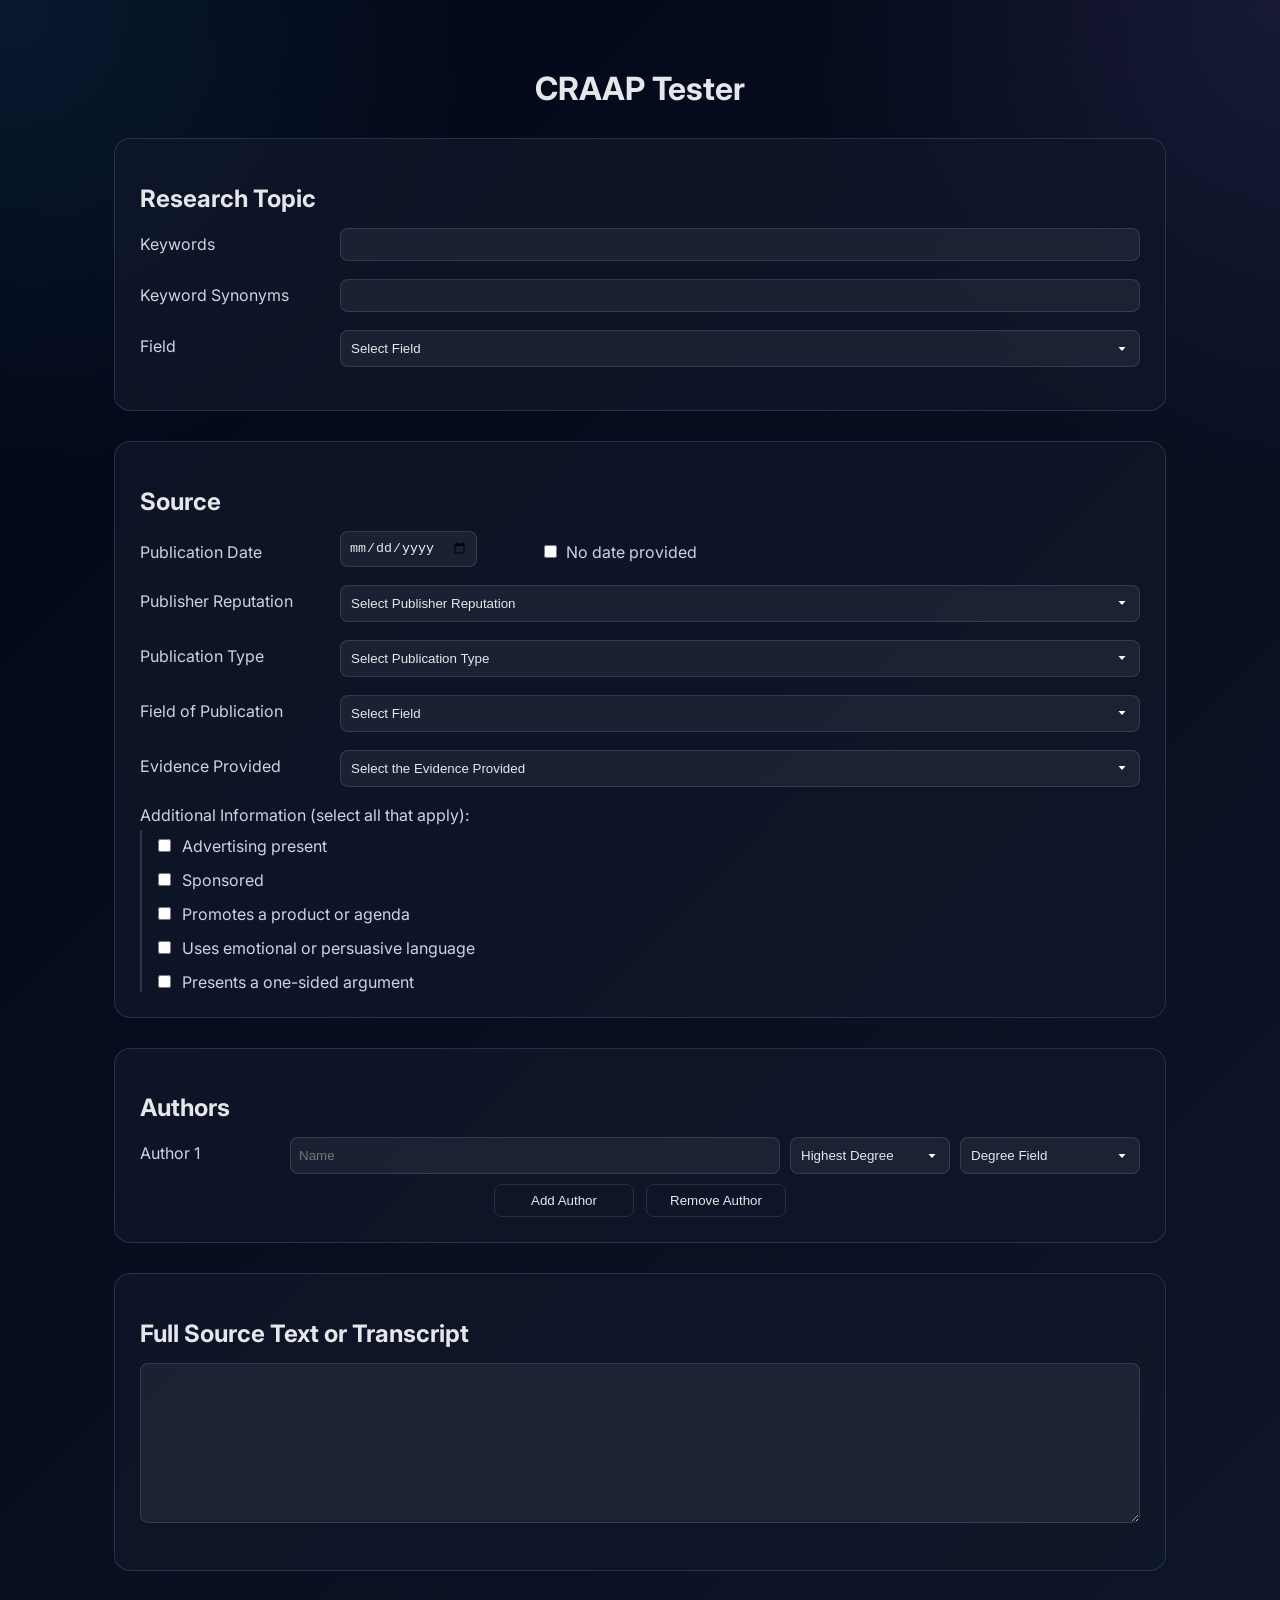
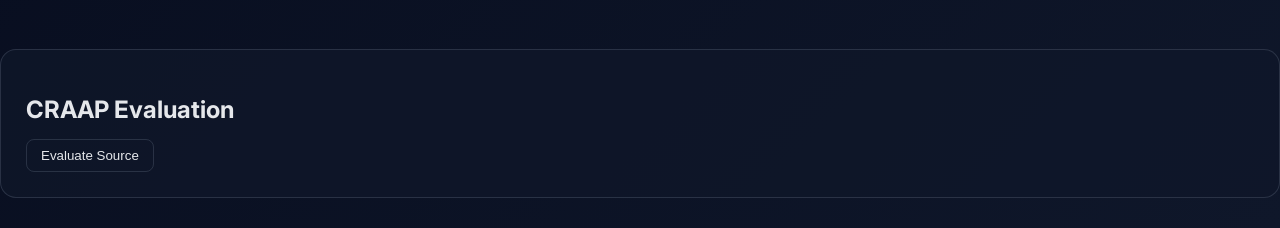
<file: index.html>
<!DOCTYPE html>
<html lang="en">
<head>
<meta charset="UTF-8">
<title>CRAAP Tester</title>

<link rel="stylesheet" href="style.css">

<link href="https://fonts.googleapis.com/css2?family=Inter:wght@400;600&family=Exo+2:wght@500;600&display=swap" rel="stylesheet">
</head>

<body>

<div class="main-container">

  
<!-- TITLE OF PAGE-->
<h1>CRAAP Tester</h1>


  
<!-- CONTAINER ONE -->
<div class="container">
  <h2>Research Topic</h2>

 <!-- KEYWORDS -->
<div class="row">
  <label>Keywords</label>
  <input type="text" id="keywords">
</div>

 <!-- SYNONYMS -->
<div class="row">
  <label>Keyword Synonyms</label>
  <input type="text" id="synonyms">
</div>

  <!-- TOPIC FIELD -->
<div class="row">
  <label>Field</label>
  <select id="topicField">
    <option>Select Field</option>
    <option>Health & Medical Sciences</option>
    <option>Physical Sciences (Physics, Chemistry)</option>
    <option>Engineering & Technology (Computer Science)</option>
    <option>Social Sciences (Psychology, Economics, Political Science, Anthropology)</option>
    <option>Humanities (History, Philosophy, Literature, Religion)</option>
    <option>Other</option>
  </select>
</div>
</div>
  
<!-- END OF CONTAINER ONE-->

  
<!-- CONTAINER TWO -->
<div class="container">
  <h2>Source</h2>

  <!-- PUBLICATION DATE -->
  <div class="row date-row">
    <label>Publication Date</label>
    <input type="date" id="pubDate">
    <label class="checkbox-label">
      <input type="checkbox" onclick="toggleDate()"> No date provided
    </label>
  </div>

  <!-- PUBLISHER NAME -->

  <div class="row">
  <label>Publisher Reputation</label>
  <select>
    <option>Select Publisher Reputation</option>
      <option>Highly reputable (peer-reviewed, established institutions)</option>
      <option>Generally reputable (well-known organizations, edited content)</option>
      <option>Mixed reputation (quality varies, may contain bias)</option>
      <option>Low reputation (little oversight, unverified content)</option>
      <option>Unknown / Unclear</option>
  </select>  
  </div>

  <!-- PUBLISHER TYPE -->
  <div class="row">
  <label>Publication Type</label>
  <select>
    <option>Select Publication Type</option>
     <option>Scholarly Journals</option>
     <option>Academic & Research Sources (Conferences, White Papers)</option>
     <option>Government & International Organizations</option>
     <option>News & Journalism (Newspapers, Magazines, Investigative, Financial)</option>
     <option>Documentary</option>
     <option>Corporate & Marketing Content (Branded Media, Ads)</option>
     <option>Online & User-Generated Content (Blogs, Social Media, Podcasts)</option>
     <option>Legal / Court Documents</option>
     <option>Other</option>
  </select>
  </div>


<div class="row">
  <label>Field of Publication</label>
  <select id="sourceField">
    <option>Select Field</option>
    <option>Health & Medical Sciences</option>
    <option>Physical Sciences (Physics, Chemistry)</option>
    <option>Engineering & Technology (Computer Science)</option>
    <option>Social Sciences (Psychology, Economics, Political Science, Anthropology)</option>
    <option>Humanities (History, Philosophy, Literature, Religion)</option>
    <option>Other</option>
  </select>
</div>
  
<div class="row">
  <label>Evidence Provided</label>
  <select id="evidence">
    <option>Select the Evidence Provided</option>
    <option>Full citations/links provided</option>
    <option>Some citations/ links provided</option>
    <option>One citation/ link provided</option>
    <option>No citations/ links provided</option>
  </select>
</div>

  
  <label>Additional Information (select all that apply):</label>
  <div class="checkbox-group">
    <label><input type="checkbox"> Advertising present</label>
    <label><input type="checkbox"> Sponsored</label>
    <label><input type="checkbox"> Promotes a product or agenda</label>
    <label><input type="checkbox"> Uses emotional or persuasive language</label>
    <label><input type="checkbox"> Presents a one-sided argument</label>
  </div>
</div>


<!-- AUTHORS -->
<div class="container">
  <h2>Authors</h2>

  <div id="authors"></div>

  <div class="author-buttons">
    <button type="button" onclick="addAuthor()">Add Author</button>
    <button type="button" onclick="removeAuthor()">Remove Author</button>
  </div>
</div>
  
  <!-- FULL TEXT -->
<div class="container">
  <h2>Full Source Text or Transcript</h2> 
  <div class="row full">
<textarea id="sourceText"></textarea>
  </div>
</div>

</div>
</div>

<div class="container">
  <h2>CRAAP Evaluation</h2>

  <button onclick="runCRAAP()">Evaluate Source</button>

  <div id="results"></div>
</div>
  
<script>

let authorCount = 0;

/* DEGREE DROPDOWN */
function degreeDropdown() {
  return `
    <select>
      <option>Highest Degree</option>
      <option>Doctorate (PhD, MD, etc)</option>
      <option>Masters</option>
      <option>Bachelors</option>
      <option>High School</option>
      <option>No degree listed</option>
    </select>
  `;
}

/* FIELD DROPDOWN */
function fieldSelect() {
  return `
    <select>
      <option>Degree Field</option>
      <option>Health & Medical Sciences</option>
      <option>Physical Sciences</option>
      <option>Engineering & Technology</option>
      <option>Social Sciences</option>
      <option>Humanities</option>
      <option>Other</option>
      <option>Unknown</option>
    </select>
  `;
}

/* ADD AUTHOR */
function addAuthor() {
  authorCount++;

  const div = document.createElement('div');
  div.className = 'author-row';

  div.innerHTML = `
    <label>Author ${authorCount}</label>
    <input type="text" placeholder="Name">
    ${degreeDropdown()}
    ${fieldSelect()}
  `;

  document.getElementById('authors').appendChild(div);
}

/* REMOVE AUTHOR */
function removeAuthor() {
  const container = document.getElementById('authors');
  if (container.children.length > 0) {
    container.removeChild(container.lastChild);
    authorCount--;
  }
}

/* START WITH ONE AUTHOR */
addAuthor();

function runCRAAP() {

  /* ========= GET VALUES ========= */

  const topicField = document.getElementById('topicField').value.toLowerCase();

  const keywords = document.getElementById('keywords').value
    .toLowerCase()
    .split(',')
    .map(t => t.trim())
    .filter(t => t);

  const synonyms = document.getElementById('synonyms').value
    .toLowerCase()
    .split(',')
    .map(t => t.trim())
    .filter(t => t);

  const text = document.getElementById('sourceText').value.toLowerCase();

  const sourceField = document.getElementById('sourceField').value.toLowerCase();

  const evidence = document.getElementById('evidence').value;

  const checks = document.querySelectorAll('.checkbox-group input:checked');
  const authorRows = document.querySelectorAll('.author-row');


  /* ========= 1. CURRENCY ========= */

  let currency = 3;

  if (topicField.includes("health") || topicField.includes("technology")) {
    currency = 5;
  } 
  else if (topicField.includes("science")) {
    currency = 4;
  }


  /* ========= 2. RELEVANCE ========= */

  let matchCount = 0;
  let allTerms = [...keywords, ...synonyms];

  allTerms.forEach(term => {
    if (text.includes(term)) {
      matchCount++;
    }
  });

  let relevance = Math.min(5, matchCount);


  /* ========= 3. AUTHORITY ========= */

  let authority = 0;

  authorRows.forEach(row => {
    const selects = row.querySelectorAll('select');

    let degree = selects[0].value;
    let field = selects[1].value.toLowerCase();

    if (field === sourceField) {
      authority += 2;
    }

    if (sourceField.includes("health") && degree.includes("Doctorate")) {
      authority += 3;
    } 
    else if (sourceField.includes("journalism") && degree.includes("Bachelors")) {
      authority += 2;
    } 
    else if (degree.includes("Masters")) {
      authority += 2;
    }
  });

  authority = Math.min(5, authority);


  /* ========= 4. PURPOSE ========= */

  let purpose = 5 - checks.length;
  if (purpose < 1) purpose = 1;


  /* ========= 5. ACCURACY ========= */

  let accuracy = 3;

  if (evidence.includes("Full")) accuracy = 5;
  else if (evidence.includes("Some")) accuracy = 4;
  else if (evidence.includes("One")) accuracy = 2;
  else if (evidence.includes("No")) accuracy = 1;


  /* ========= TOTAL ========= */

  let total = currency + relevance + authority + purpose + accuracy;


  /* ========= FEEDBACK ========= */

  let message = "";

  if (total >= 22) {
    message = "✅ Strong source – highly credible and relevant.";
  } else if (total >= 16) {
    message = "⚠️ Moderate source – use with caution.";
    } else {
    message = "❌ Weak source – not recommended.";
  }


  /* ========= OUTPUT ========= */

/* ========= OUTPUT ========= */

document.getElementById("results").innerHTML = `

  <h3>🔍 Detailed CRAAP Breakdown</h3>

  <p><strong>Currency: ${currency}/5</strong><br>
  Based on your selected field (<em>${topicField}</em>), this topic typically requires 
  ${currency === 5 ? "very recent information" : currency === 4 ? "fairly recent information" : "moderately recent information"}.
  </p>

  <p><strong>Relevance: ${relevance}/5</strong><br>
  Found <strong>${matchCount}</strong> keyword matches in the text.<br>
  Keywords used: ${allTerms.join(', ') || "None provided"}.
  </p>

  <p><strong>Authority: ${authority}/5</strong><br>
  Evaluated ${authorRows.length} author(s).<br>
  Points were added based on:
  <ul>
    <li>Matching field with source</li>
    <li>Highest degree level</li>
    <li>Relevance of expertise</li>
  </ul>
  </p>

  <p><strong>Purpose: ${purpose}/5</strong><br>
  ${checks.length} potential bias indicator(s) selected.<br>
  Each reduces objectivity (advertising, emotional language, etc.).
  </p>

  <p><strong>Accuracy: ${accuracy}/5</strong><br>
  Evidence selected: <em>${evidence}</em>.<br>
  More citations = higher accuracy score.
  </p>

  <hr>

  <h3>Total Score: ${total} / 25</h3>
  <p><strong>${message}</strong></p>

  <p><em>This score combines Currency, Relevance, Authority, Purpose, and Accuracy to evaluate the credibility of the source.</em></p>

`;
}
  
</script>
</file>
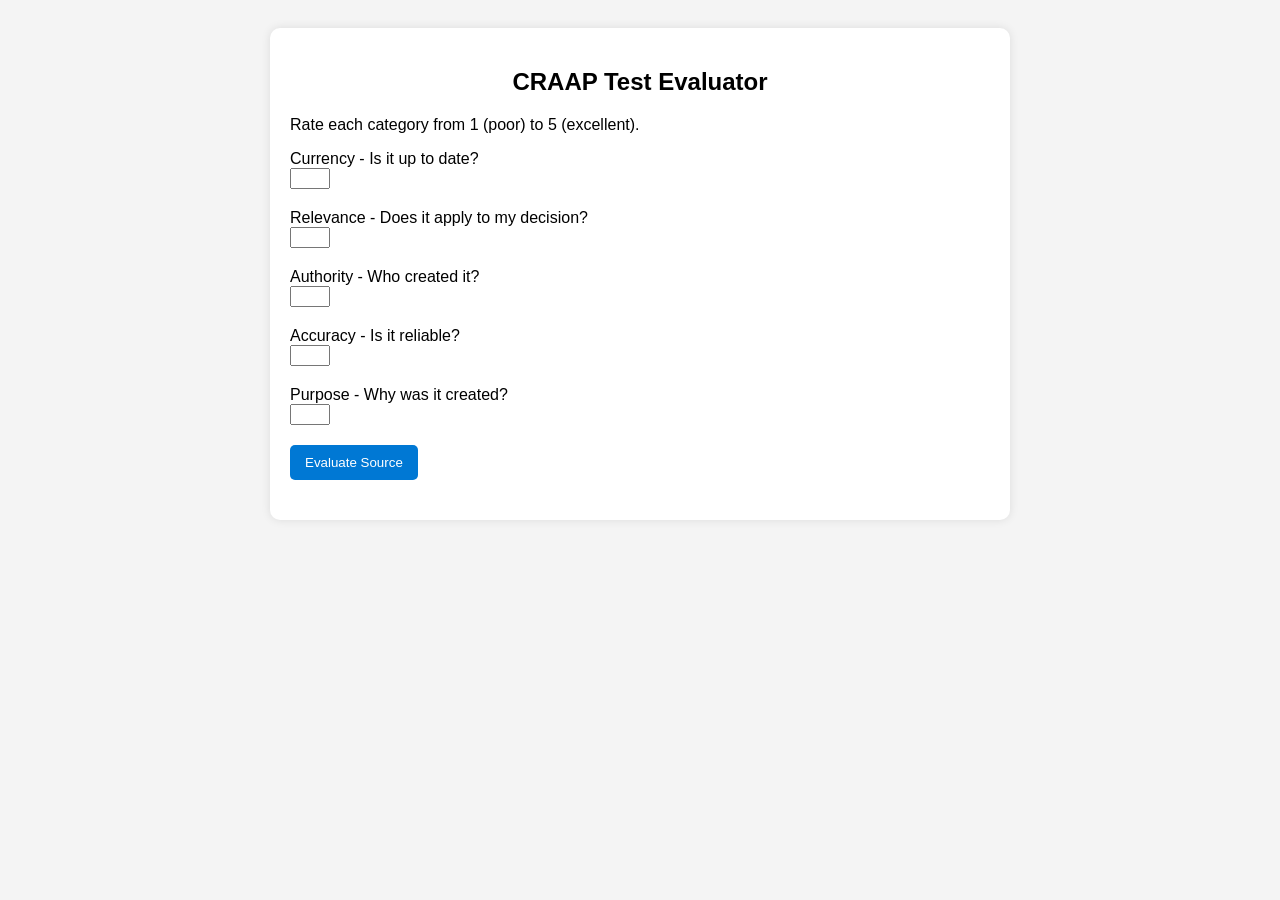
<file: miniCRAAPtester.html>
<!DOCTYPE html>
<html lang="en">
<head>
<meta charset="UTF-8">
<meta name="viewport" content="width=device-width, initial-scale=1.0">
<title>CRAAP Test Evaluator</title>

<style>
body {
  font-family: Arial, sans-serif;
  padding: 20px;
  background: #f4f4f4;
}

.container {
  max-width: 700px;
  margin: auto;
  background: #fff;
  padding: 20px;
  border-radius: 10px;
  box-shadow: 0 0 10px rgba(0,0,0,0.1);
}

h2 {
  text-align: center;
}

.question {
  margin-bottom: 20px;
}

button {
  padding: 10px 15px;
  border: none;
  background: #0078d4;
  color: white;
  border-radius: 5px;
  cursor: pointer;
}

.result {
  margin-top: 20px;
  font-weight: bold;
}
</style>
</head>

<body>

<div class="container">
  <h2>CRAAP Test Evaluator</h2>
  <p>Rate each category from 1 (poor) to 5 (excellent).</p>

  <div class="question">
    <label>Currency - Is it up to date?</label><br>
    <input type="number" min="1" max="5" id="currency">
  </div>

  <div class="question">
    <label>Relevance - Does it apply to my decision?</label><br>
    <input type="number" min="1" max="5" id="relevance">
  </div>

  <div class="question">
    <label>Authority - Who created it?</label><br>
    <input type="number" min="1" max="5" id="authority">
  </div>

  <div class="question">
    <label>Accuracy - Is it reliable?</label><br>
    <input type="number" min="1" max="5" id="accuracy">
  </div>

  <div class="question">
    <label>Purpose - Why was it created?</label><br>
    <input type="number" min="1" max="5" id="purpose">
  </div>

  <button onclick="calculateScore()">Evaluate Source</button>

  <div class="result" id="result"></div>
</div>

<script>
function calculateScore() {
  let currency = +document.getElementById('currency').value || 0;
  let relevance = +document.getElementById('relevance').value || 0;
  let authority = +document.getElementById('authority').value || 0;
  let accuracy = +document.getElementById('accuracy').value || 0;
  let purpose = +document.getElementById('purpose').value || 0;

  let total = currency + relevance + authority + accuracy + purpose;
  let message = '';

  if (total >= 20) {
    message = '✅ Strong source – highly reliable and relevant.';
  } else if (total >= 15) {
    message = '⚠️ Decent source – use with some caution.';
  } else {
    message = '❌ Weak source – consider finding a better one.';
  }

  document.getElementById('result').innerText =
    'Total Score: ' + total + '/25\n' + message;
}
</script>

</body>
</html>
</file>
<file: style.css>
:root {
  --bg: #020617;
  --bg-2: #0f172a;
  --surface: rgba(15, 23, 42, 0.8);
  --border: rgba(148, 163, 184, 0.2);

  --text: #e5e7eb;
  --muted: #94a3b8;
  --soft: #cbd5e1;

  --accent: #38bdf8;
}

* {
  box-sizing: border-box;
}

body {
  margin: 0;
  font-family: Inter, sans-serif;
  color: var(--text);

  background:
    radial-gradient(circle at top left, rgba(56,189,248,0.1), transparent 30rem),
    radial-gradient(circle at top right, rgba(167,139,250,0.1), transparent 30rem),
    linear-gradient(135deg, var(--bg), var(--bg-2));
}

/* MAIN WIDTH */
.main-container {
  width: min(100%, 1100px);
  margin: auto;
  padding: 3rem 1.5rem;
}

h1 {
  text-align: center;
  margin-bottom: 30px;
}

.container {
  background: var(--surface);
  border: 1px solid var(--border);
  border-radius: 16px;
  padding: 25px;
  margin-bottom: 30px;
}

.container h2 {
  margin-bottom: 15px;
}

/* ✅ CLEAN 2-COLUMN FORM LAYOUT */
.row {
  display: grid;
  grid-template-columns: 180px 1fr;
  gap: 10px 20px;
  align-items: start;
  margin-bottom: 18px;
}

/* ✅ FULL WIDTH ROW (checkbox sections, text areas) */
.row.full {
  display: block;
}

/* ✅ LABELS */
label {
  color: var(--soft);
  padding-top: 6px;
}

/* ✅ FULL ROW LABELS */
.row.full > label {
  display: block;
  margin-bottom: 8px;
}

/* ✅ FORM INPUTS */
input, select, textarea {
  background: rgba(255,255,255,0.06);
  border: 1px solid var(--border);
  color: var(--text);
  padding: 8px;
  border-radius: 8px;
}

input:focus, select:focus, textarea:focus {
  outline: none;
  border-color: var(--accent);
  box-shadow: 0 0 5px var(--accent);
}

input[type="text"], select, textarea {
  width: 100%;
}

/* ✅ TEXTAREA */
textarea {
  height: 160px;
  resize: vertical;
}

/* ✅ SELECT DROPDOWN STYLE */
select {
  appearance: none;
  -webkit-appearance: none;
  -moz-appearance: none;

  padding: 10px 35px 10px 10px;

  background: rgba(255,255,255,0.06);
  color: var(--text);
  border: 1px solid var(--border);
  border-radius: 8px;

  background-image: url("data:image/svg+xml,%3Csvg xmlns='http://www.w3.org/2000/svg' width='20' height='20' fill='white'%3E%3Cpath d='M5 7l5 6 5-6H5z'/%3E%3C/svg%3E");
  background-repeat: no-repeat;
  background-position: right 10px center;
  background-size: 14px;
}

/* dropdown menu items */
select option {
  background-color: white;
  color: black;
}

/* ✅ CHECKBOX GROUP (FIXED + CLEAN) */
.checkbox-group {
  display: flex;
  flex-direction: column;
  gap: 8px;
  margin-top: 5px;
  padding-left: 12px;
  border-left: 2px solid rgba(148,163,184,0.25);
}

.checkbox-group label {
  display: flex;
  align-items: center;
  gap: 8px;
}

/* ✅ INLINE CHECKBOX (date row etc.) */
.checkbox-label {
  display: flex;
  align-items: center;
  gap: 6px;
}

/* ✅ AUTHOR GRID */
.author-row {
  display: grid;
  grid-template-columns: 140px 1fr 160px 180px;
  gap: 10px;
  margin-bottom: 10px;
}

/* ✅ BUTTONS */
button {
  border: 1px solid var(--border);
  background: transparent;
  color: var(--text);
  padding: 8px 14px;
  border-radius: 8px;
  cursor: pointer;
}

button:hover {
  border-color: var(--accent);
  box-shadow: 0 0 10px rgba(56,189,248,0.3);
}

/* ✅ AUTHOR BUTTON ALIGNMENT */
.author-buttons {
  display: flex;
  justify-content: center;
  gap: 12px;
  margin-top: 10px;
}

.author-buttons button {
  width: 140px;
}


.date-row {
  grid-template-columns: 180px 180px auto;
  align-items: center;
}


.date-row input[type="date"] {
  width: auto;
  max-width: 180px;
  justify-self: start;
}

.checkbox-label {
  display: flex;
  align-items: center;
  gap: 6px;
  white-space: nowrap;
}
</file>
